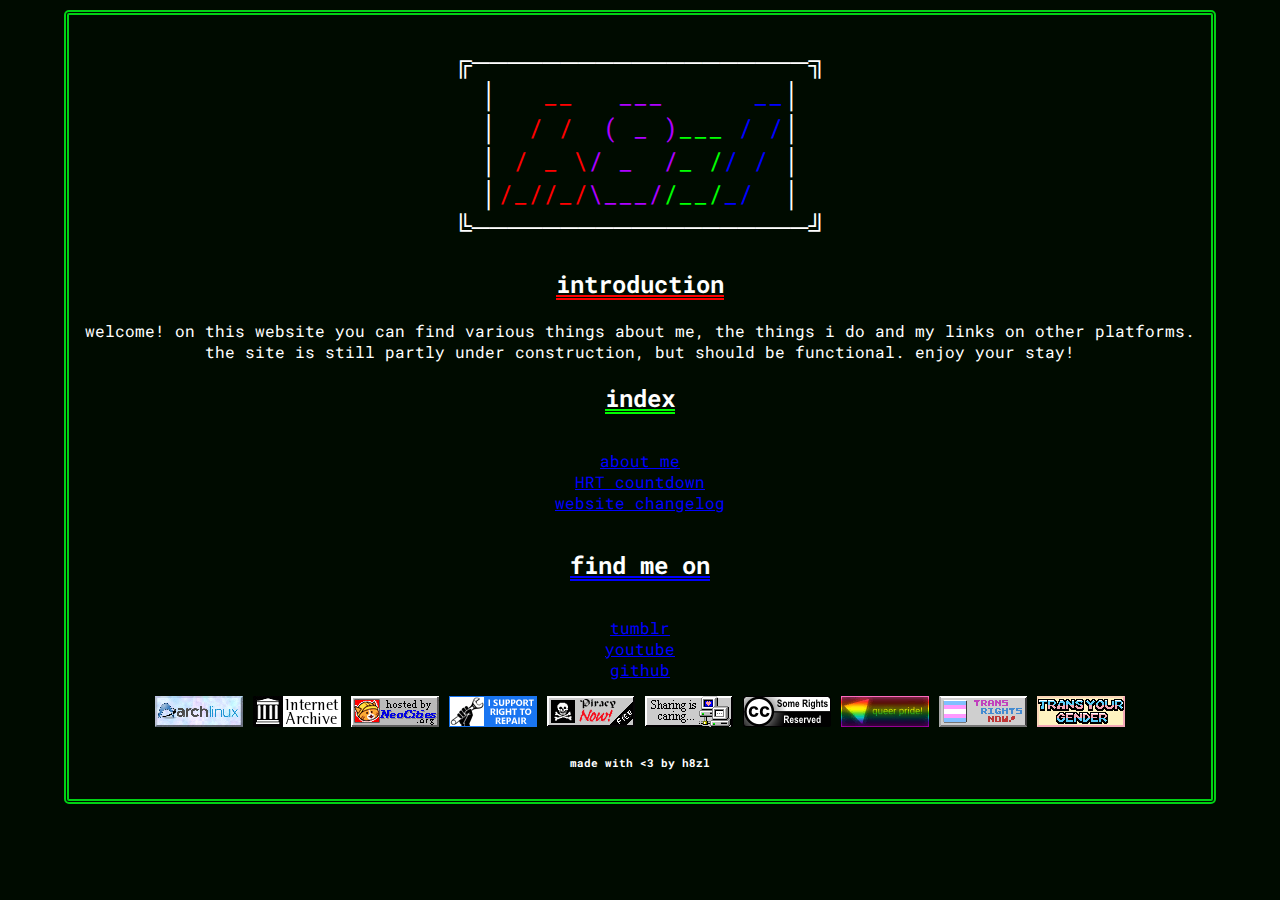
<file: index.html>
<!DOCTYPE html>
<html>
  <head>
    <meta charset="UTF-8">
    <meta name="viewport" content="width=device-width, initial-scale=1.0">
    <title>h8zl | home</title>
    <link href="/css/style.css" rel="stylesheet" type="text/css" media="all">
  </head>
  <body>
    <div class="border-green">
    <!-- ascii art banner made with https://www.asciiart.eu/text-to-ascii-art -->
      <pre style="font-family:'Roboto Mono'; font-size: 25px;">
╔───────────────────╗
│   <span style="color:red">__</span>   <span style="color:#af00ff">___</span>      <span style="color:blue">__</span>│
│  <span style="color:red">/ /</span>  <span style="color:#af00ff">( _ )</span><span style="color:lime">___</span> <span style="color:blue">/ /</span>│
│ <span style="color:red">/ _ \</span><span style="color:#af00ff">/ _  /</span><span style="color:lime">_ /</span><span style="color:blue">/ /</span> │
│<span style="color:red">/_//_/</span><span style="color:#af00ff">\___/</span><span style="color:lime">/__/</span><span style="color:blue">_/</span>  │
╚───────────────────╝
</pre>
      
      <div id="introduction">
        <h2 class="underlineRed">introduction</h2>
        <p>welcome! on this website you can find various things about me, the things i do and my links on other platforms.<br> the site is still partly under construction, but should be functional. enjoy your stay!</p>
      </div>
      
      <div id="links">
        <h2 class="underlineGreen">index</h2>
        <ul class="no-bullets">
          <li><a href="/aboutme.html">about me</a></li>
          <li><a href="/hrtcountdown.html">HRT countdown</a></li>
          <li><a href="/changelog.html">website changelog</a></li>
        </ul>
        
        <h2 class="underlineBlue">find me on</h2>
        <ul class="no-bullets">
          <li><a href="https://www.tumblr.com/h8zl" target=_blank>tumblr</a></li>
          <li><a href="https://www.youtube.com/@h8zll" target=_blank>youtube</a></li>
          <li><a href="https://www.github.com/h8zl" target=_blank>github</a></li>
        </ul>
      </div>
      
      <footer>
        <div id="gifs">
          <a href="https://archlinux.org/" target=_blank><img src="/resources/buttons/archlinux.gif" /></a>
          <a href="https://archive.org/" target=_blank><img src="/resources/buttons/internetarchive.gif" /></a>
          <a href="https://neocities.org/" target=_blank><img src="/resources/buttons/neocitieshosted.gif" /></a>
          <img src="/resources/buttons/righttorepair.gif" />
          <img src="/resources/buttons/piracy.gif" />
          <img src="/resources/buttons/seedyourtorrents.gif" />
          <a href="https://creativecommons.org/licenses/by-nc-sa/4.0/" target=_blank><img src="/resources/buttons/somerightsreserved.png" /></a>
          <img src="/resources/buttons/queerpride.gif" />
          <img src="/resources/buttons/transrightsnow.gif" />
          <img src="/resources/buttons/transyourgender.gif" />
        </div>
        <h6>made with &lt;3 by h8zl</h6>
      </footer>
    </div>
  </body>
</html>
</file>
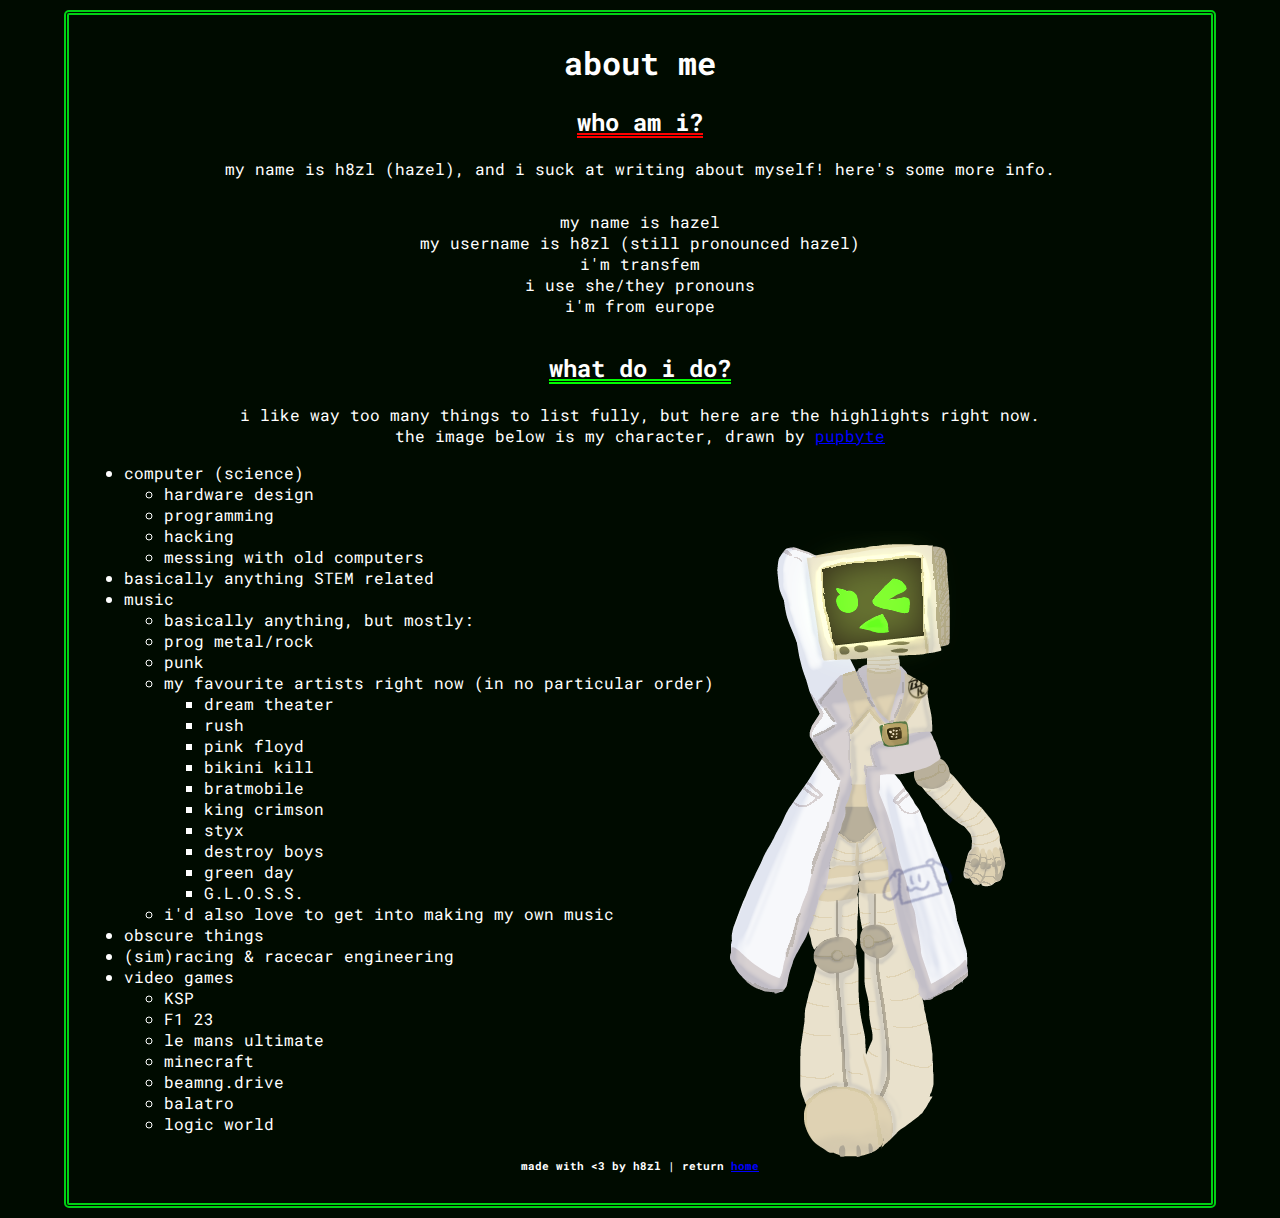
<file: aboutme.html>
<!DOCTYPE html>
<html>
  <head>
    <meta charset="UTF-8">
    <meta name="viewport" content="width=device-width, initial-scale=1.0">
    <title>h8zl | about me</title>
    <link href="/css/style.css" rel="stylesheet" type="text/css" media="all">
    <style>
      @media screen and (min-width: 1120px) {
        img {
          position: absolute;
          top: 530px;
          right: 20%;
        }
      }
    </style>
  </head>
  <body>
    <div class="border-green">
      <h1>about me</h1>
  
      <div id="who">
        <h2 class="underlineRed">who am i?</h2>
        <p>my name is h8zl (hazel), and i suck at writing about myself! here's some more info.</p>
        <ul class="no-bullets">
          <li>my name is hazel</li>
          <li>my username is h8zl (still pronounced hazel)</li>
          <li>i'm transfem</li>
          <li>i use she/they pronouns</li>
          <li>i'm from europe</li>
        </ul>
      </div>
  
      <div id="what">
        <h2 class="underlineGreen">what do i do?</h2>
        <p>i like way too many things to list fully, but here are the highlights right now.<br> the image below is my character, drawn by <a href="https://pupbytescard.carrd.co/" target=_blank>pupbyte</a></p>
        <ul style="text-align: left">
          <li>computer (science)
            <ul style="text-align: left">
              <li>hardware design</li>
              <li>programming</li>
              <li>hacking</li>
              <li>messing with old computers</li>
            </ul>
          </li>
          <li>basically anything STEM related</li>
          <li>music
            <ul style="text-align: left">
              <li>basically anything, but mostly:</li>
              <li>prog metal/rock</li>
              <li>punk</li>
              <li>my favourite artists right now (in no particular order)
                <ul style="text-align: left">
                  <li>dream theater</li>
                  <li>rush</li>
                  <li>pink floyd</li>
                  <li>bikini kill</li>
                  <li>bratmobile</li>
                  <li>king crimson</li>
                  <li>styx</li>
                  <li>destroy boys</li>
                  <li>green day</li>
                  <li>G.L.O.S.S.</li>
                </ul>
              </li>
              <li>i'd also love to get into making my own music</li>
            </ul>
          </li>
          <li>obscure things</li>
          <li>(sim)racing & racecar engineering</li>
          <li>video games
            <ul style="text-align: left">
              <li>KSP</li>
              <li>F1 23</li>
              <li>le mans ultimate</li>
              <li>minecraft</li>
              <li>beamng.drive</li>
              <li>balatro</li>
              <li>logic world</li>
            </ul>
          </li>
        </ul>
      </div>
      <img src="/resources/h8zl-transparent.png" alt="digital drawing of a robot girl with a crt screen for a head. her body is beige and she's wearing a labcoat and a CPU necklace." />
      <footer>
        <h6>made with &lt;3 by h8zl | return <a href="/index.html">home</a></h6>
      </footer>
    </div>
  </body>
</html>
</file>
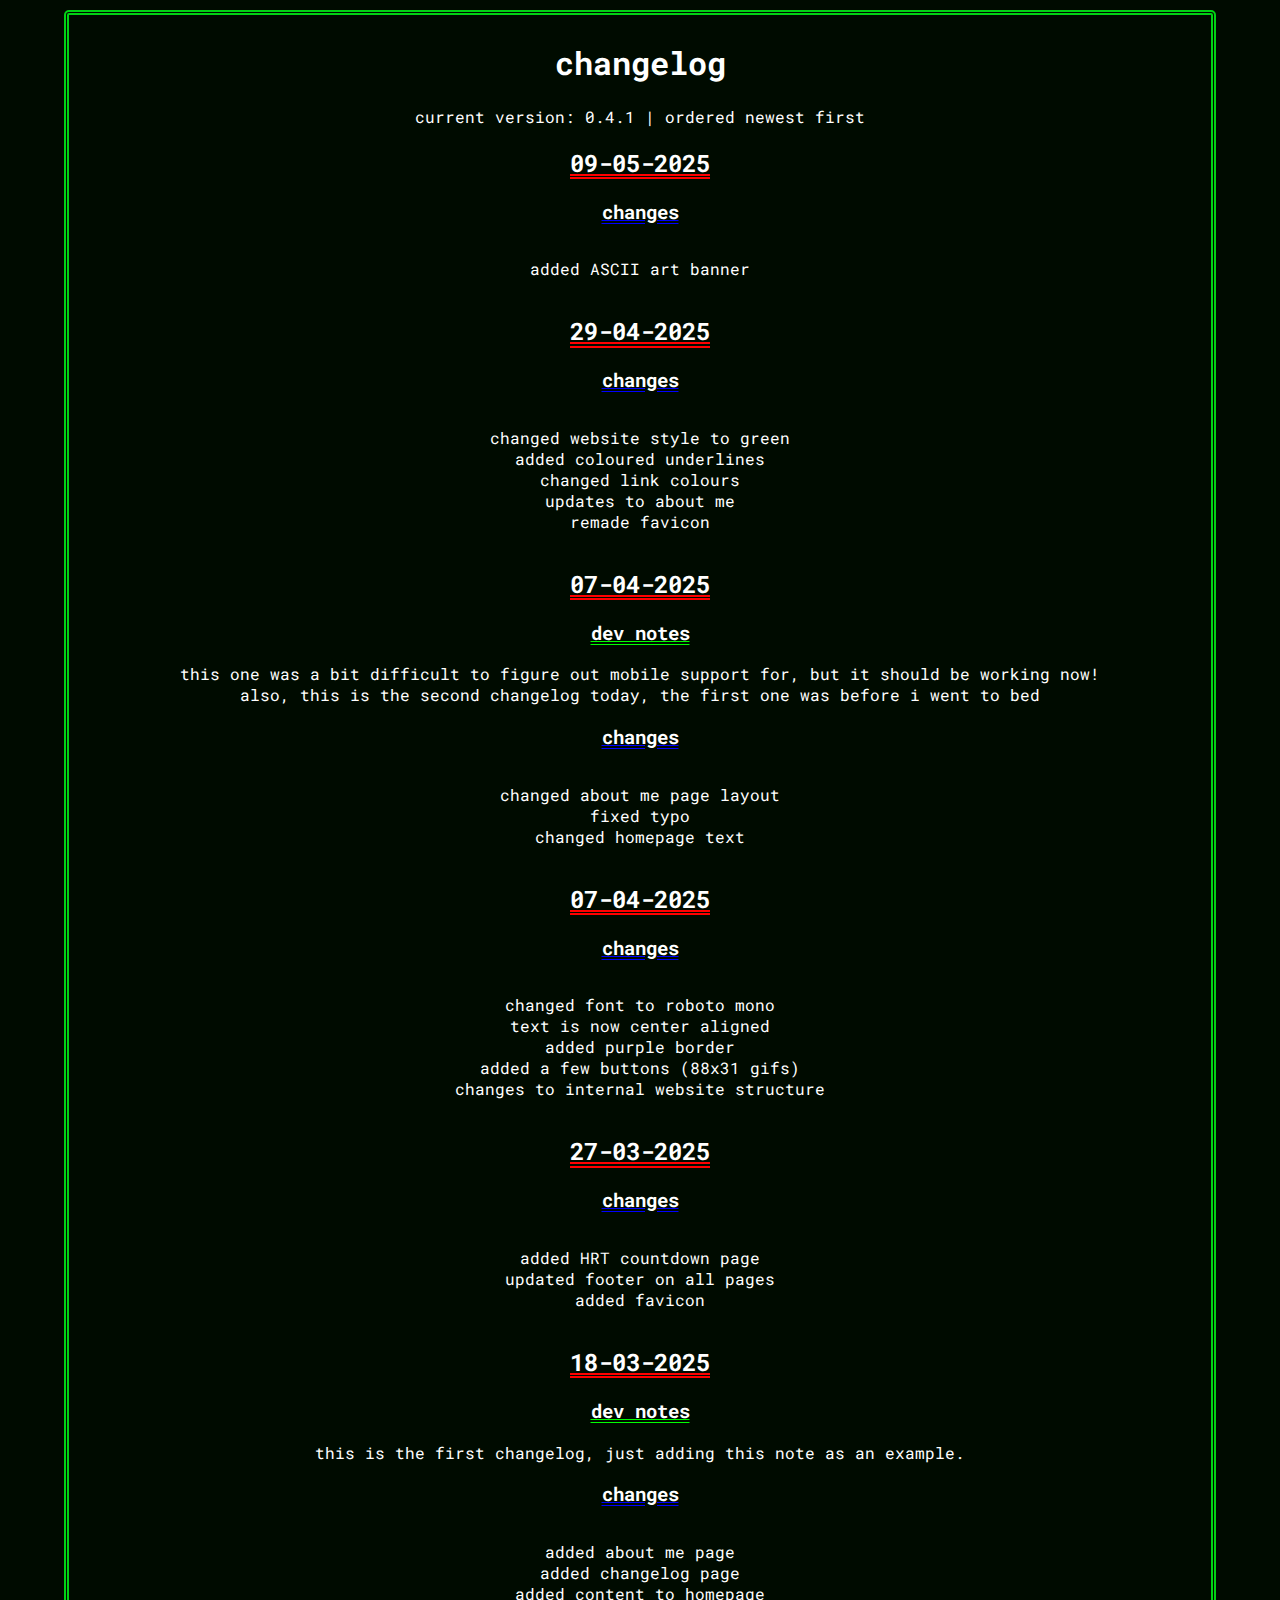
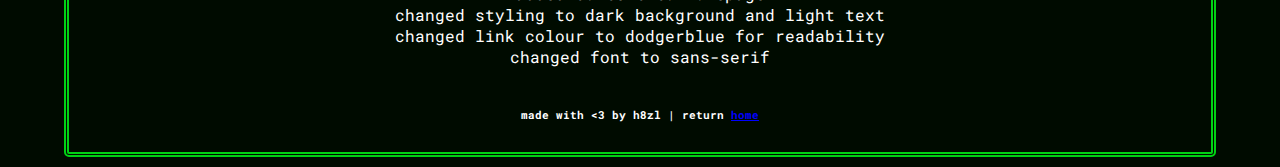
<file: changelog.html>
<!DOCTYPE html>
<html>
  <head>
    <meta charset="UTF-8">
    <meta name="viewport" content="width=device-width, initial-scale=1.0">
    <title>h8zl | changelog</title>
    <link href="/css/style.css" rel="stylesheet" type="text/css" media="all">
  </head>
  <body>
    <div class="border-green">
      <h1>changelog</h1>
      <p>current version: 0.4.1 | ordered newest first</p>
      <div id="changelogs">
      
        <h2 class="underlineRed">09-05-2025</h2>
        <h3 class="underlineBlue">changes</h3>
        <ul class="no-bullets">
          <li>added ASCII art banner</li>
        </ul>
      
        <h2 class="underlineRed">29-04-2025</h2>
        <h3 class="underlineBlue">changes</h3>
        <ul class="no-bullets">
          <li>changed website style to green</li>
          <li>added coloured underlines</li>
          <li>changed link colours</li>
          <li>updates to about me</li>
          <li>remade favicon</li>
        </ul>
        
        <h2 class="underlineRed">07-04-2025</h2>
        <h3 class="underlineGreen">dev notes</h3>
        <p>this one was a bit difficult to figure out mobile support for, but it should be working now!<br>also, this is the second changelog today, the first one was before i went to bed</p>
        <h3 class="underlineBlue">changes</h3>
        <ul class="no-bullets">
          <li>changed about me page layout</li>
          <li>fixed typo</li>
          <li>changed homepage text</li>
        </ul>
      
        <h2 class="underlineRed">07-04-2025</h2>
        <h3 class="underlineBlue">changes</h3>
        <ul class="no-bullets">
          <li>changed font to roboto mono</li>
          <li>text is now center aligned</li>
          <li>added purple border</li>
          <li>added a few buttons (88x31 gifs)</li>
          <li>changes to internal website structure</li>
        </ul>
        
        <h2 class="underlineRed">27-03-2025</h2>
        <h3 class="underlineBlue">changes</h3>
        <ul class="no-bullets">
          <li>added HRT countdown page</li>
          <li>updated footer on all pages</li>
          <li>added favicon</li>
        </ul>
      
        <h2 class="underlineRed">18-03-2025</h2>
        <h3 class="underlineGreen">dev notes</h3>
        <p>this is the first changelog, just adding this note as an example.</p>
        <h3 class="underlineBlue">changes</h3>
        <ul class="no-bullets">
          <li>added about me page</li>
          <li>added changelog page</li>
          <li>added content to homepage</li>
          <li>changed styling to dark background and light text</li>
          <li>changed link colour to dodgerblue for readability</li>
          <li>changed font to sans-serif</li>
        </ul>
        
      </div>
      <footer>
        <h6>made with &lt;3 by h8zl | return <a href="/index.html">home</a></h6>
      </footer>
    </div>
  </body>
</file>
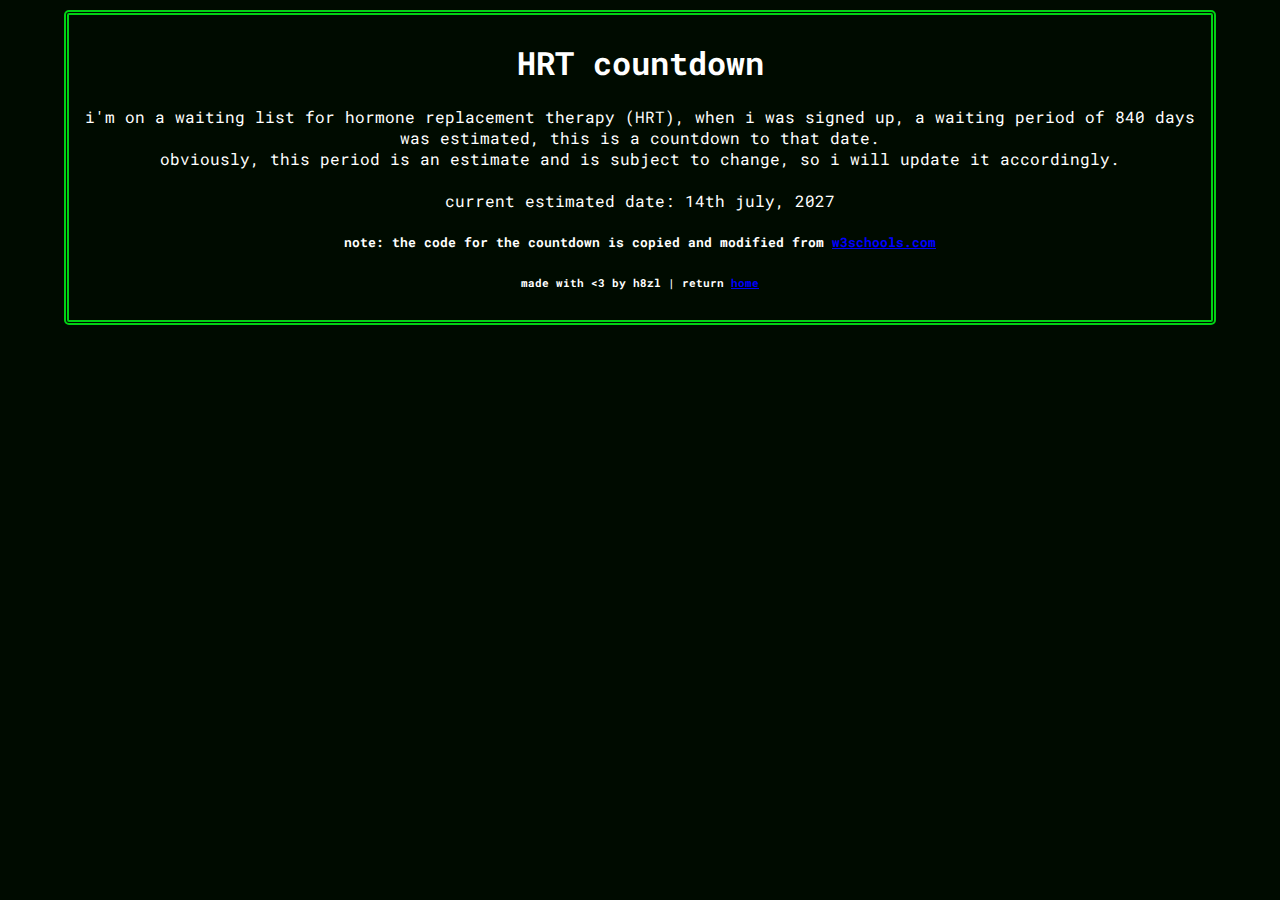
<file: hrtcountdown.html>
<!DOCTYPE html>
<html>
  <head>
    <meta charset="UTF-8">
    <meta name="viewport" content="width=device-width, initial-scale=1.0">
    <title>h8zl | HRT countdown</title>
    <link href="/css/style.css" rel="stylesheet" type="text/css" media="all">
    <!-- the following JS code is taken and modified from w3schools.com -->
    <script>
      // Set the date we're counting down to
      var countDownDate = new Date("Jul 14, 2027 00:00:00").getTime();
      
      // Update the count down every 1 seconds
      var x = setInterval(function() {
      
        // Get today's date and time
        var now = new Date().getTime();
      
        // Find the distance between now and the count down date
        var distance = countDownDate - now;
      
        // Time calculations for days, hours, minutes and seconds
        var days = Math.floor(distance / (1000 * 60 * 60 * 24));
        var hours = Math.floor((distance % (1000 * 60 * 60 * 24)) / (1000 * 60 * 60));
      
        // Display the result in the element with id="demo"
        document.getElementById("countdown").innerHTML = days + " days, " + hours + " hours";
      
       // If the count down is finished, write some text
        if (distance < 0) {
          clearInterval(x);
          document.getElementById("countdown").innerHTML = "countdown over.";
        }
      }, 1000);
      </script>
  </head>
  <body>
    <div class="border-green">
      <div id="introduction">
        <h1>HRT countdown</h1>
        <p>i'm on a waiting list for hormone replacement therapy (HRT), when i was signed up, a waiting period of 840 days was estimated, this is a countdown to that date.<br>obviously, this period is an estimate and is subject to change, so i will update it accordingly.</p>
      </div>
      
      <h1 id="countdown"></h1>
      <p>current estimated date: 14th july, 2027</p>
      
      <footer>
        <h5>note: the code for the countdown is copied and modified from <a href="https://www.w3schools.com/howto/howto_js_countdown.asp" target=_blank>w3schools.com</a></h5>
        <h6>made with &lt;3 by h8zl | return <a href="/index.html">home</a></h6>
      </footer>
    </div>
  </body>
</html>
</file>
<file: css/style.css>
@import url('https://fonts.googleapis.com/css2?family=Roboto+Mono:ital,wght@0,100..700;1,100..700&display=swap');

body {
  background-color: #000b00;
  color: white;
  font-family: "Roboto Mono";
  margin: auto;
  padding: 10px;
  width: 90%;
  text-align: center;
}

.border-green {
  border-style: double;
  border-width: 5px;
  border-color: #00d214;
  border-radius: 5px;
  padding: 5px 15px;
}

.no-bullets {
  list-style-type: none;
  display: inline-block;
  padding: 0;
}

.underlineRed {
  text-decoration: #ff0000 double underline;
}
.underlineGreen {
  text-decoration: #00ff00 double underline;
}
.underlineBlue {
  text-decoration: #0000ff double underline;
}

a:link {
  color: #0000ff;
}
a:visited {
  color: #5000ff;
}
a:hover {
  color: #a0a0ff;
}
a:active {
  color: #c0c0ff;
}
</file>
